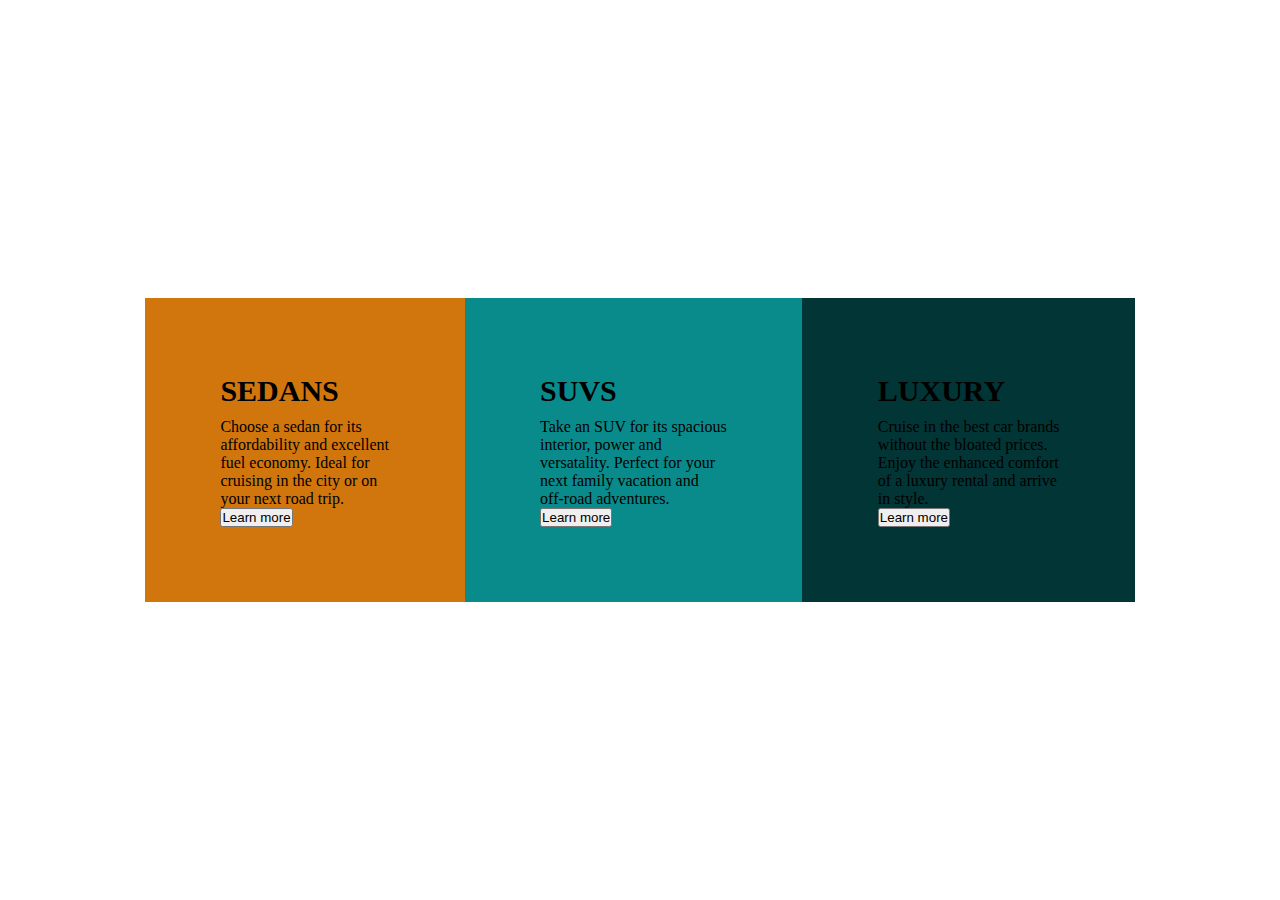
<file: index.html>
<!DOCTYPE html>
<html lang="en">
  <head>
    <meta charset="UTF-8" />
    <meta http-equiv="X-UA-Compatible" content="IE=edge" />
    <meta name="viewport" content="width=device-width, initial-scale=1.0" />
    <title>3 column card design</title>
    <link rel="stylesheet" href="style.css" />
  </head>
  <body>
    <main>
    <div class="left-content">
      <h2>SEDANS</h2>
      <p class="p.left">
        Choose a sedan for its <p>affordability and excellent</p>
        <p>fuel economy. Ideal for </p>
        <p>cruising in the city or on </p>
        <p>your next road trip.</p>
      <button>Learn more</button>
    </div>
    <div class="middle-content">
      <h2>SUVS</h2>
      <p>
        Take an SUV for its spacious</p>
        <p>interior, power and </p> versatality. Perfect for your</p>
        <p>next family vacation and </p>
        <p>off-road adventures.</p>
      <button>Learn more</button>
    </div>
    <div class="right-content">
      <h2>LUXURY</h2>
      <p>
        Cruise in the best car brands</p>
        <p>without the bloated prices.</p>
        <p>Enjoy the enhanced comfort </p>
        <p>of a luxury rental and arrive</p>
        <p>in style.</p>
      <button>Learn more</button>
    </div>
    </main>
  </body>
</html>
</file>
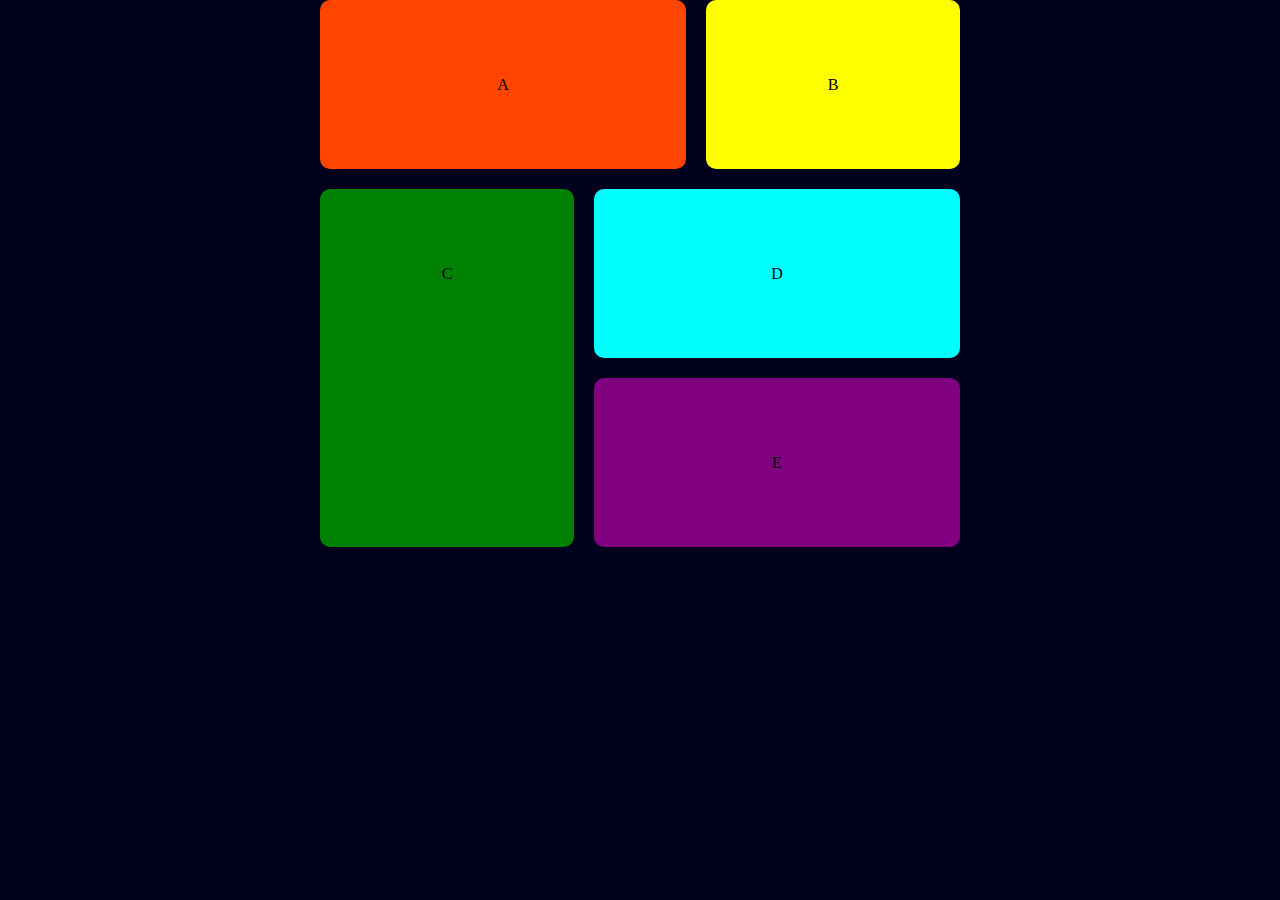
<file: grid.html>
<!DOCTYPE html>
<html lang="en">
  <head>
    <meta charset="UTF-8" />
    <meta http-equiv="X-UA-Compatible" content="IE=edge" />
    <meta name="viewport" content="width=device-width, initial-scale=1.0" />
    <title>Document</title>
    <link rel="stylesheet" href="grid.css" />
  </head>
  <body>
    <main>
      <div class="item-a">A</div>
      <div class="item-b">B</div>
      <div class="item-c">C</div>
      <div class="item-d">D</div>
      <div class="item-e">E</div>
    </main>
  </body>
</html>
</file>
<file: style.css>
*{   
     margin: 0;
     padding: 0;
     box-sizing: border-box;
}

body{
    background-color: gray hsl(0, 0%, 95%);
}
 main{
    /*width: 50%;*/
    /*margin: auto;*/
    display: flex;
    justify-content: center;
    align-items: center;
    height: 100vh;
    flex-direction: row;
    }
    .left-content{
        background-color: rgb(209, 118, 13);
        padding: 2cm;
    }

    .left-content h2{
        color: white hsla(0, 0%, 100%, 0.75);
        font-size: 30px;
        padding-bottom: 10px;
        font-size: bold;
    }

    .left-content .p.left{
        color: white hsla(0, 0%, 100%, 0.75);
        font-size: 15px;
        padding-bottom: 10px;
    }
    .middle-content{
        background-color: rgb(9, 139, 139);
        padding: 2cm;
    }

    .middle-content h2{
        color: white hsla(0, 0%, 100%, 0.75);
        font-size: 30px;
        padding-bottom: 10px;
        font-size: bold;
    }

    .middle-content .p.middle{
        color: white hsla(0, 0%, 100%, 0.75);
        font-size: 15px;
        padding-bottom: 10px;
    }
    .right-content{
        background-color: rgb(2, 53, 53);
        padding: 2cm;
    }

    .right-content h2{
        color: white hsla(0, 0%, 100%, 0.75);
        font-size: 30px;
        padding-bottom: 10px;
        font-size: bold;
    }

    .right-content .p.right{
        color: white hsla(0, 0%, 100%, 0.75);
        font-size: 15px;
        padding-bottom: 10px;
    }
</file>
<file: grid.css>
*{
    margin: 0;
    padding: 0;
}
body{
    background-color: rgb(1, 1, 29);
    display: flex;
    place-items: center;
}

main{
    display: grid;
    grid-template-areas:
    "a a b"
    "a a b"
    "c d d"
    "c e e";
    gap: 20px;
    width: 50%;
    margin: auto;
}
main div{
    padding: 2cm;
    text-align: center;
    border-radius: 10px;
}
.item-a{
    background-color: orangered;
    grid-area: a;
}
.item-b{
    background-color: yellow;
    grid-area: b;
}
.item-c{
    background-color: green;
    grid-area: c;
}
.item-d{
    background-color: cyan;
    grid-area: d;
}
.item-e{
    background-color: purple;
    grid-area: e;
}
</file>
